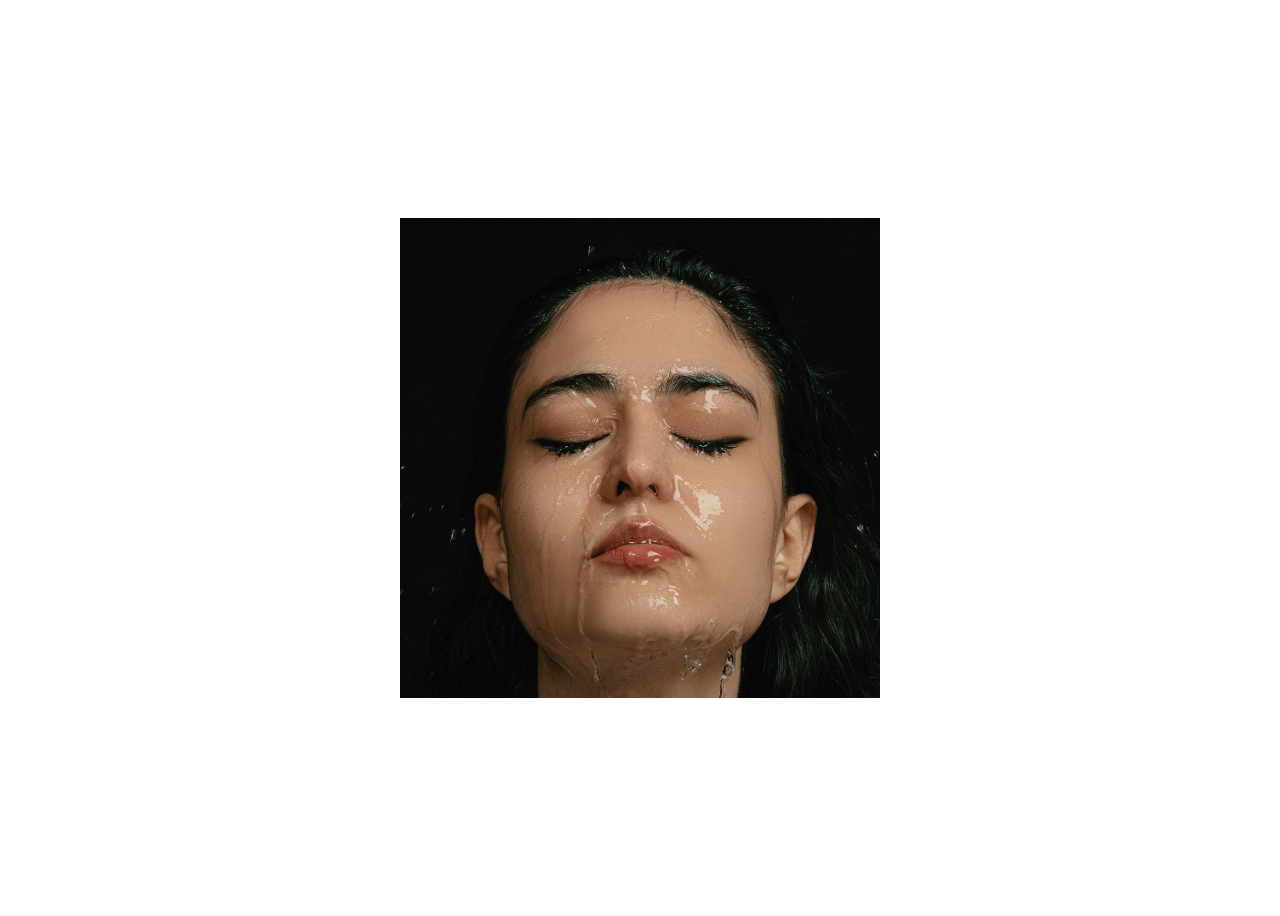
<file: Creating Image Effect/Effect 2/index.html>
<html lang="en">
  <head>
    <meta charset="UTF-8" />
    <meta http-equiv="X-UA-Compatible" content="IE=edge" />
    <meta name="viewport" content="width=device-width, initial-scale=1.0" />
    <title>Effect 2</title>
    <link rel="stylesheet" href="style.css" />
  </head>
  <body>
    <section class="container">
      <img src="behrooz-nIhjEkVyEbg-unsplash.jpg"/>
      <article class="content">
        <h1>Card Title 🔥</h1>
        <h4>Content Goes Here 🥂</h4>
      </article>
    </section>
  </body>
</html>
</file>
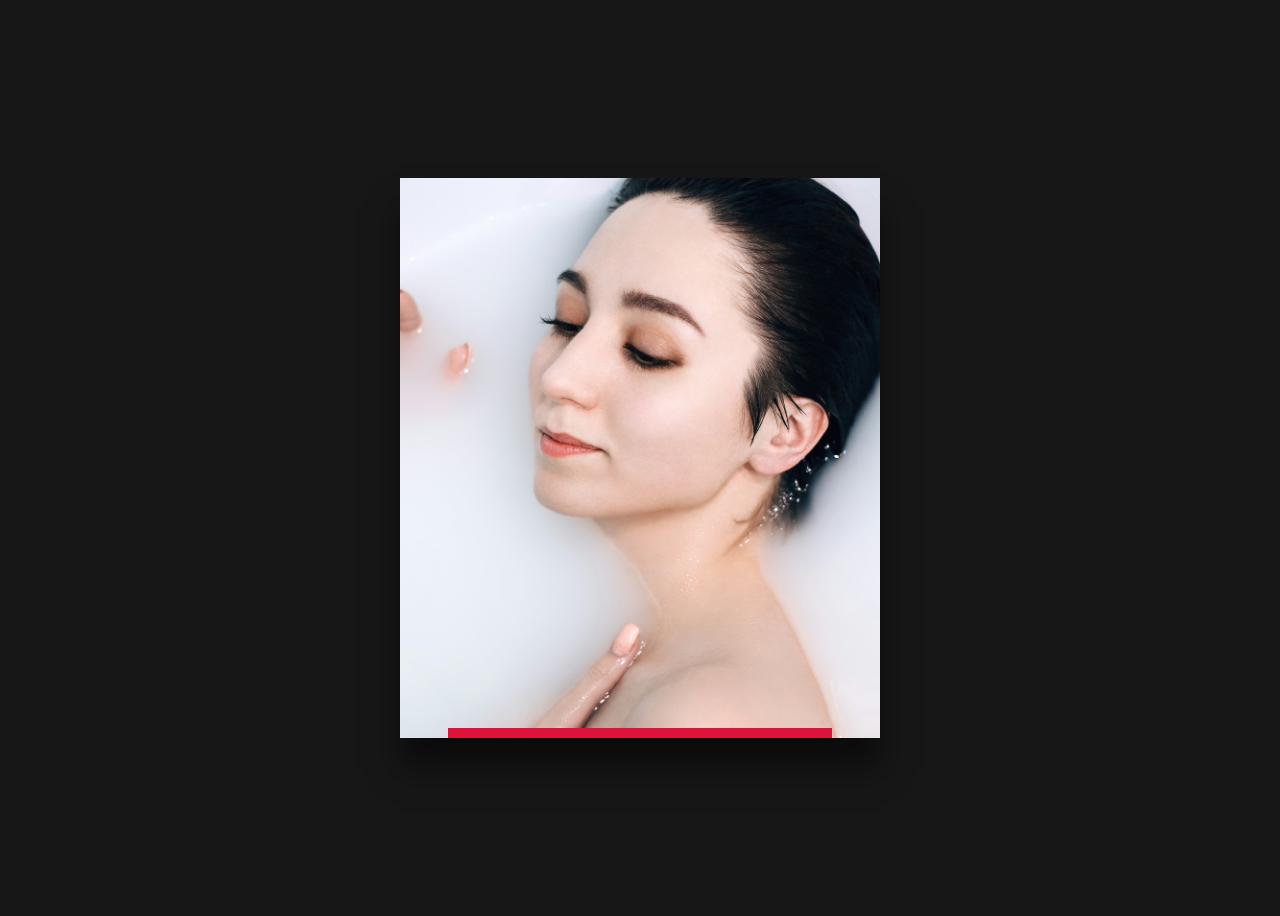
<file: Creating Image Effect/Effect3/index.html>
<html lang="en">
  <head>
    <meta charset="UTF-8" />
    <meta http-equiv="X-UA-Compatible" content="IE=edge" />
    <meta name="viewport" content="width=device-width, initial-scale=1.0" />
    <title>Effect 3</title>
    <link rel="stylesheet" href="style.css" />
  </head>
  <body>
    <section class="card">
      <div class="img-container">
        <img src="kirill-balobanov-4zIE2Qk_Sxw-unsplash.jpg"/>
      </div>

      <section class="content">
        <h3>Card Title</h3>
        <p>
          Lorem ipsum dolor sit amet consectetur adipisicing elit. Ut rem
          nesciunt illo veniam mollitia harum ea.
        </p>
        <a href="">Learn More</a>
      </section>
    </section>
  </body>
</html>
</file>
<file: Creating Image Effect/Effect 2/style.css>
body {
  height: 100vh;
  display: flex;
  justify-content: center;
  align-items: center;
  font-family: sans-serif;
}

.container {
  width: 30rem;
  height: 30rem;
  position: relative;
  overflow: hidden;
}

.container img {
  width: 100%;
  transition: all 0.5s;
}

.content {
  position: absolute;
  bottom: 0;
  left: 0;
  height: 25%;
  width: 100%;
  /* center the content */
  display: flex;
  flex-direction: column;
  justify-content: center;
  align-items: center;
  color: #fff;
  transition: all 0.5s;
  background: rgb(23, 23, 23);
  transform: translateY(100%);
}

.container:hover .content {
  transform: translateY(0);
}

.container:hover img {
  transform: translateY(-30%);
}
</file>
<file: Creating Image Effect/Effect3/style.css>
body {
  background: rgb(23, 23, 23);
  height: 100vh;
  display: flex;
  justify-content: center;
  align-items: center;
  font-family: sans-serif;
}

.card {
  position: relative;
  width: 30rem;
  height: 35rem;
  background-color: black;
  box-shadow: 0px 30px 30px rgba(0, 0, 0, 0.5);
}

.content {
  position: absolute;
  bottom: 0px;
  width: 80%;
  height: 10px;
  background: crimson;
  left: 10%;
  text-align: center;
  transition: 0.5s;
  overflow: hidden;
  display: flex;
  flex-direction: column;
  justify-content: center;
  align-items: center;
}

h3 {
  font-size: 30px;
  text-transform: uppercase;
  margin: 25px;
  color: #fff;
}

p {
  width: 80%;
  margin: 10px auto;
  font-size: 18px;
  transition: 0.5s;
  opacity: 0;
  line-height: 25px;
  color: #fff;
}

a {
  text-decoration: none;
  background-color: black;
  color: #fff;
  padding: 10px 15px;
  display: inline-block;
  margin-top: 10px;
  transition: 0.5s;
  opacity: 0;
  line-height: 25px;
  color: #fff;
}

img {
  width: 100%;
  height: 100%;
  object-fit: cover;
  transition: 1s;
}

.card:hover .content {
  height: 100%;
  width: 100%;
  left: 0;
}

.card:hover p,
.card:hover a {
  opacity: 1;
  transition-delay: 0.5s;
}

.img-container {
  position: absolute;
  top: 0;
  left: 0;
  width: 100%;
  height: 100%;
  transition: 1s;
}

.card:hover img {
  opacity: 0;
}
</file>
